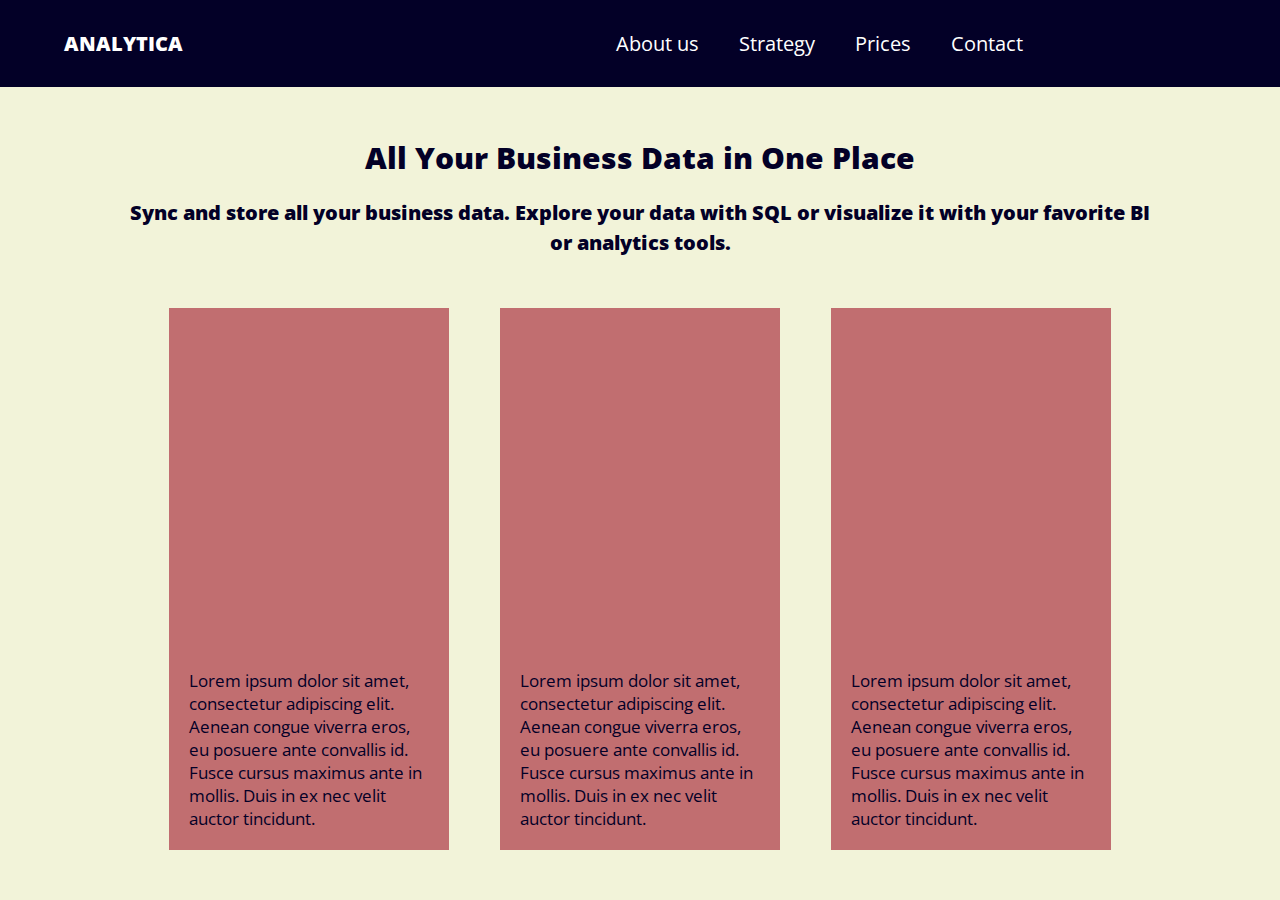
<file: deel-3-webpagina/index.html>
<!DOCTYPE html>
<html lang="en">
<head>
    <meta charset="UTF-8">
    <meta name="viewport" content="width=device-width, initial-scale=1, minimum-scale=1"/>
    <link rel="stylesheet" href="styles/styles.css">
    <title>Flexbox opdracht 3</title>
</head>
<body>
    <header class="main-header">
            <div class="logo"><p>Analytica</p></div>
            <ul class="header-menu">
                <li class="menu">About us</li>
                <li class="menu">Strategy</li>
                <li class="menu">Prices</li>
                <li class="menu">Contact</li>
            </ul>
    </header>
    <section class="content-section">
        <article class="article-content">
        <h1>All Your Business Data in One Place</h1>
        <h3>Sync and store all your business data. Explore your data with SQL or visualize it with your favorite BI or
            analytics tools.</h3>
        </article>
        <div class="article-column">
        <article class="article-column-text"><p>Lorem ipsum dolor sit amet, consectetur adipiscing elit. Aenean congue viverra eros, eu posuere ante convallis id. Fusce cursus maximus ante in mollis. Duis in ex nec velit auctor tincidunt.</p></article>
        <article class="article-column-text"><p>Lorem ipsum dolor sit amet, consectetur adipiscing elit. Aenean congue viverra eros, eu posuere ante convallis id. Fusce cursus maximus ante in mollis. Duis in ex nec velit auctor tincidunt.</p></article>
        <article class="article-column-text"><p>Lorem ipsum dolor sit amet, consectetur adipiscing elit. Aenean congue viverra eros, eu posuere ante convallis id. Fusce cursus maximus ante in mollis. Duis in ex nec velit auctor tincidunt.</p></article>
        </div>
    </section>
</body>
</html>
</file>
<file: deel-3-webpagina/styles/styles.css>
/* Import Google Fonts */
@import url('https://fonts.googleapis.com/css2?family=Open+Sans:wght@400;800&display=swap');


/*////////////////////////////////////////////////////////////////////////
Table of Contents:
    1. Global Styles
    2. Typografie
    3. Areas
        3.1 Header
        3.2 Testimonial
        3.3 Support
        3.4 Faq
        3.5 Footer
////////////////////////////////////////////////////////////////////////*/
/* Gebruik de volgende kleurencodes:
   Grijs #899CA0
   Donkergroen #1C2B32
 */

/*////////////////////////
    1. Global Styles
////////////////////////*/
* {
    margin: 0;
    padding: 0;
    box-sizing: border-box;

}

    :root {
        --column-colour: #C16E70;
        --background-colour: #F2F3D9;
        --font-colour: #030027;
        --header-background-colour: #030027;
        --header-text-colour: #ffffff;
    }

/*////////////////////////
    2. Typography
////////////////////////*/
body {
    font-family: 'Open Sans', sans-serif;
    color: var(--font-colour);
    font-size: 17px;
    font-weight: normal;
    display: flex;
    flex-direction: column;
    height: 100vh;
    background-color: var(--background-colour);

}
h1, h2, h3, h4, h5, h6 {
    font-family: 'Open Sans', sans-serif;
    color: var(--font-colour);
    font-weight: 800;
}

/*////////////////////////
    3. Areas
////////////////////////*/

/*///////////// 3.1 Header /////////////*/
.main-header {
    display: flex;
    flex-direction: row;
    padding: 30px 5% 30px 5%;
    background-color: var(--header-background-colour);
    justify-content: space-between;
    flex-grow: 0;
    flex-shrink: 0;
}

.header-menu {
    display: flex;
    flex-direction: row;
    justify-content: start;
    flex-basis: 600px;
    column-gap: 40px;
    font-size: 20px;
    font-weight: 400;
    color: var(--header-text-colour);

}

.menu {
    list-style-type: none;
}

.logo {
    font-size: 20px;
    font-weight: 800;
    color: var(--header-text-colour);
    text-transform: uppercase;

}

/*///////////// 3.2 Content H1/////////////*/
.content-section {
    display: flex;
    flex-direction: column;
    flex-basis: 100%;
    padding: 50px 10% 30px 10%;
    flex-shrink: 1;
    flex-grow: 0;

}
.article-content {
    display: flex;
    flex-direction: column;

}
.article-content h1 {
    font-size: 30px;
    text-align: center;
}
.article-content h3 {
    margin-top: 20px;
    font-size: 20px;
    line-height: 30px;
    text-align: center;
}
.article-column {
    display: flex;
    flex-direction: row;
    flex-basis: 100%;
    column-gap: 30px;
    justify-content: space-evenly;
    margin: 50px 20px 20px 20px;
    flex-shrink: 1;
    flex-grow: 0;

}
.article-column-text {
    display: flex;
    flex-direction: column;
    justify-content: end;
    flex-basis: 280px;
    min-height: 350px;
    background-color: var(--column-colour);
    padding: 20px;

}




/*///////////// 3.3 Support /////////////*/
.article-content {

}


/*///////////// 3.4 Faq /////////////*/



/*///////////// 3.5 Footer /////////////*/
footer {
}


/*Schrijf hier jouw css*/
</file>
